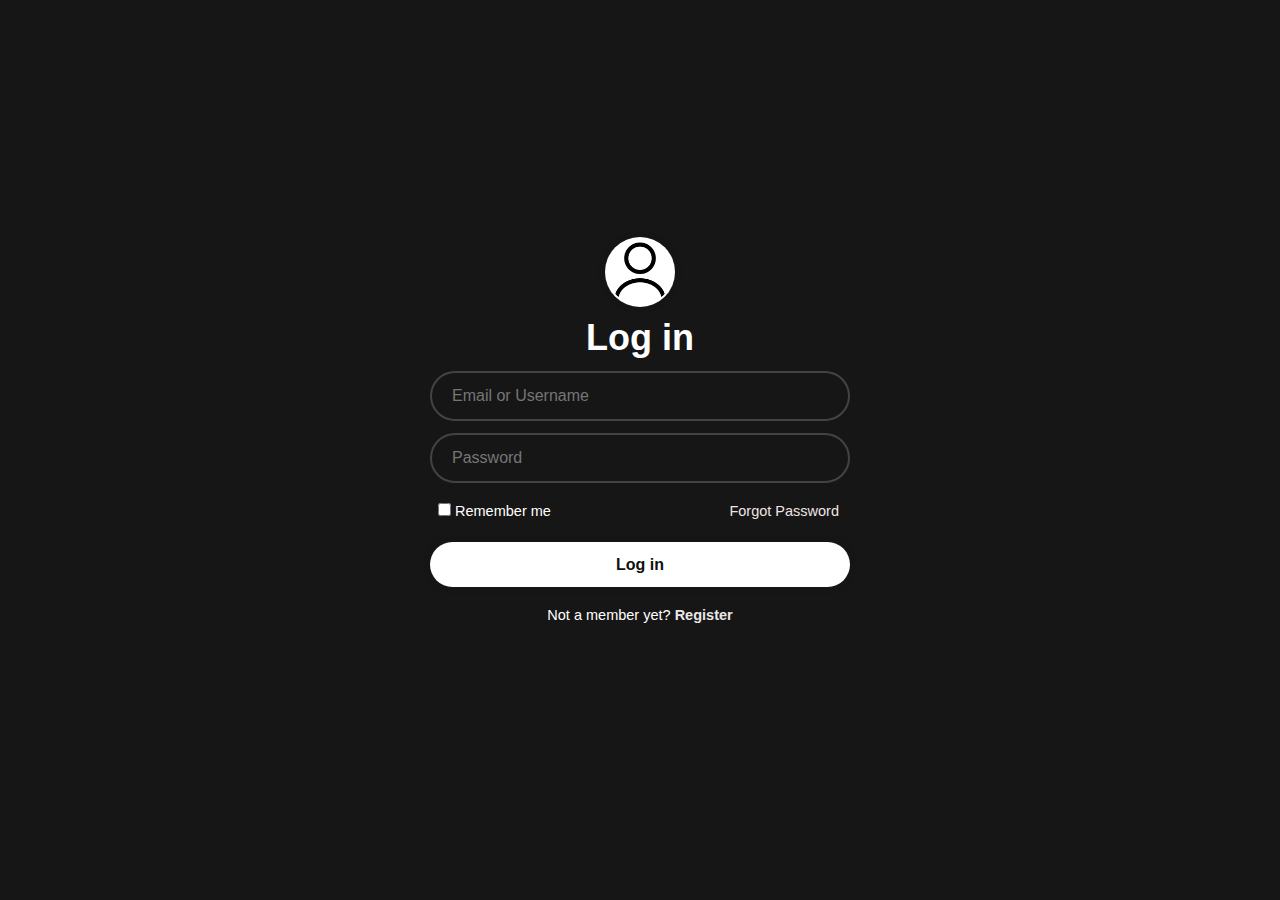
<file: index.html>
<!DOCTYPE html>
<html lang="en">
<head>
    <meta charset="UTF-8">
    <meta name="viewport" content="width=device-width, initial-scale=1.0">
    <link rel="stylesheet" href="stylesheet.css">
    <title>Document</title>
</head>
<body>
  
    <div class="form-container">
        <div class="img-container">
            <img src="user-icon.png" alt="user icon" class="userimg" >
        </div>
        
        <form id="login-form" class="form">
          <h1>Log in </h1>
          <div class="input-box">
          <input type="text" class="input" placeholder="Email or Username" required>
        </div>
        <div class="input-box">
            <input type="password" class="input" placeholder="Password" required>
          </div>
          <div class="remember-box">
           <label> <input type="checkbox">Remember me </label>
           <a href="#" class="password"> Forgot Password </a>
     </div>
<button type="submit" class="login-btn">Log in</button>
<div class="register-link">
    <p>Not a member yet?
    <a href="#">Register</a>
</p>
</div>
        </form>
   
      </div>
</body>
</html>
</file>
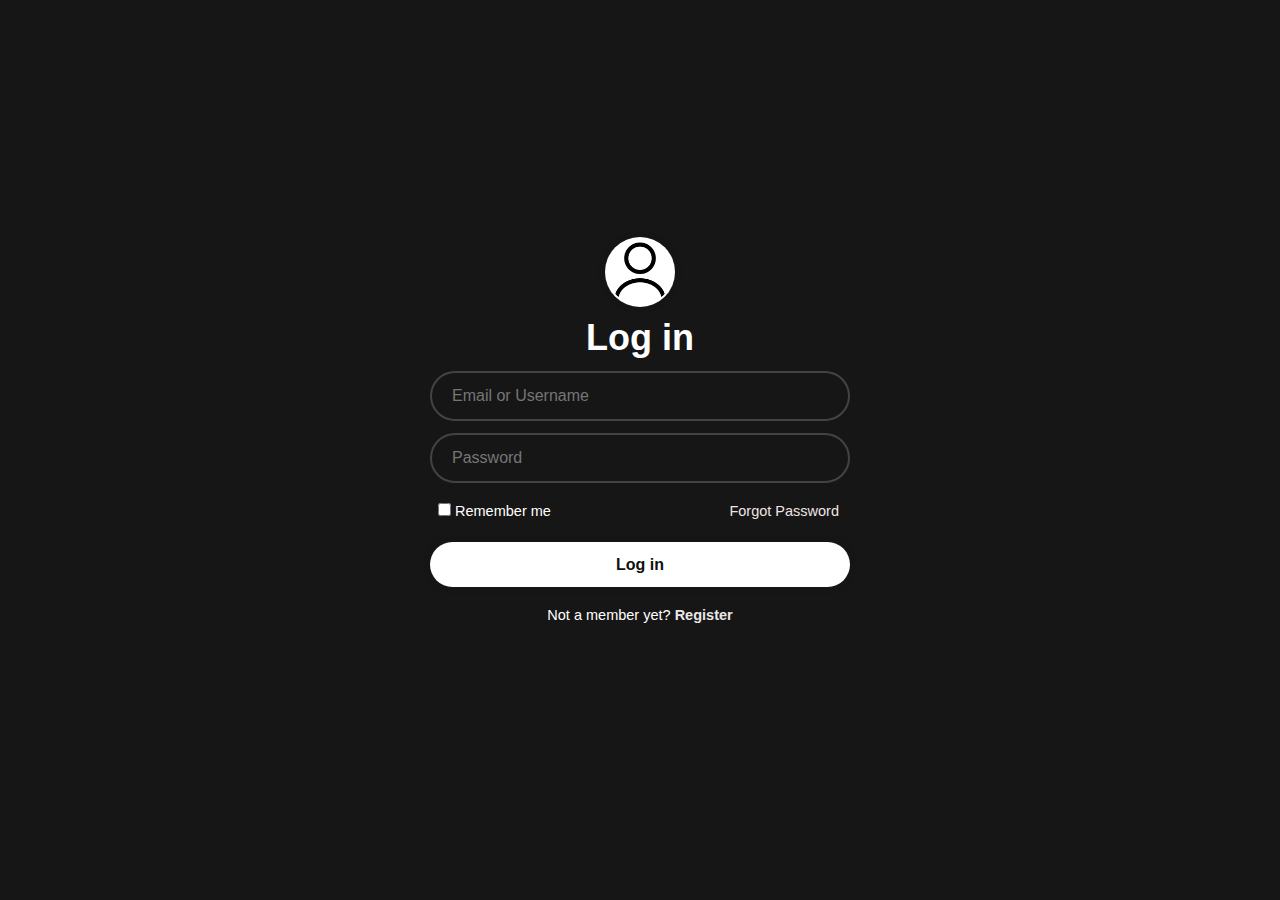
<file: login.html>
<!DOCTYPE html>
<html lang="en">
<head>
    <meta charset="UTF-8">
    <meta name="viewport" content="width=device-width, initial-scale=1.0">
    <link rel="stylesheet" href="stylesheet.css">
    <title>Document</title>
</head>
<body>
  
    <div class="form-container">
        <div class="img-container">
            <img src="user-icon.png" alt="user icon" class="userimg" >
        </div>
        
        <form id="login-form" class="form">
          <h1>Log in </h1>
          <div class="input-box">
          <input type="text" class="input" placeholder="Email or Username" required>
        </div>
        <div class="input-box">
            <input type="password" class="input" placeholder="Password" required>
          </div>
          <div class="remember-box">
           <label> <input type="checkbox">Remember me </label>
           <a href="#" class="password"> Forgot Password </a>
     </div>
<button type="submit" class="login-btn">Log in</button>
<div class="register-link">
    <p>Not a member yet?
    <a href="#">Register</a>
</p>
</div>
        </form>
   
      </div>
</body>
</html>
</file>
<file: stylesheet.css>
*
{
    margin:0;
    padding:0;
    box-sizing: border-box;
    font-family:"Poppins", sans-serif;
}
body
{
    display: flex;
    justify-content: center;
    align-items: center;
    min-height: 100vh;
    background-color:#171616;
}
.form-container
{
width: 420px;
color: black;
background-color: #171616;
border-radius: 10px;
}
.form-container h1
{
    font-size: 36px;
    text-align: center;
    margin-top: 10px;
    color: white;
}
.form-container .input-box
{
    position: relative;
    width: 100%;
    height: 50px;
    margin: 12px 0;
}
.input-box .input
{
    width: 100%;
    height: 100%;
    background: transparent;
    border: none;
    outline: none;
    border: 2px solid rgba(223, 219, 219, 0.226);
    border-radius: 40px;
    font-size: 16px;
    color: black;
    padding: 20px 45px 20px 20px;
}
.input-box input ::placeholder
{
    color: white;
}
.form-container .remember-box
{
    display: flex;
    justify-content: space-between;
    font-size: 14.5px;
    margin: -15px 0 15px;
    padding: 8px;
    color: white;
}
  .remember-box label input
{
    accent-color: #fff;
    margin-right:4px; margin-top: 15px;
  
}
.remember-box a
{
    color: rgb(239, 228, 228);
    text-decoration: none;
}
.remember-box .password{
    margin-top: 15px;
    margin-right: 3px;
}
.remember-box a:hover
{
    text-decoration: underline;
}
.form-container .login-btn
{
    width: 100%;
    height: 45px;
    background: #ffffff;
    border: none;
    outline: none;
    border-radius: 40px;
    box-shadow: 0 0 10px rgba(0, 0, 0, .1);
    cursor: pointer;
    font-size: 16px;
    font-weight: 600; 
    color: #0f0f0f;
}
.form-container .register-link
{
    font-size: 14.5px;
    text-align: center;
    margin: 20px 0 15px;
    color: white;
  
}
.register-link p a
{
    color: #ebe7e7;
    text-decoration: none;
    font-weight: 600;
}
.register-link p a:hover
{
    text-decoration: underline;
}
.img-container 
{
    display: flex;
    justify-content: center;
    margin-top: -25px;
}
.form-container .userimg 
{
    height: 70px;
    width: 70px;  
    border-radius: 50%;
    object-fit: cover;
    background-color: white; 
    padding: 2px; 
    box-shadow: 0 0 8px rgba(0, 0, 0, .1); 
}
</file>
